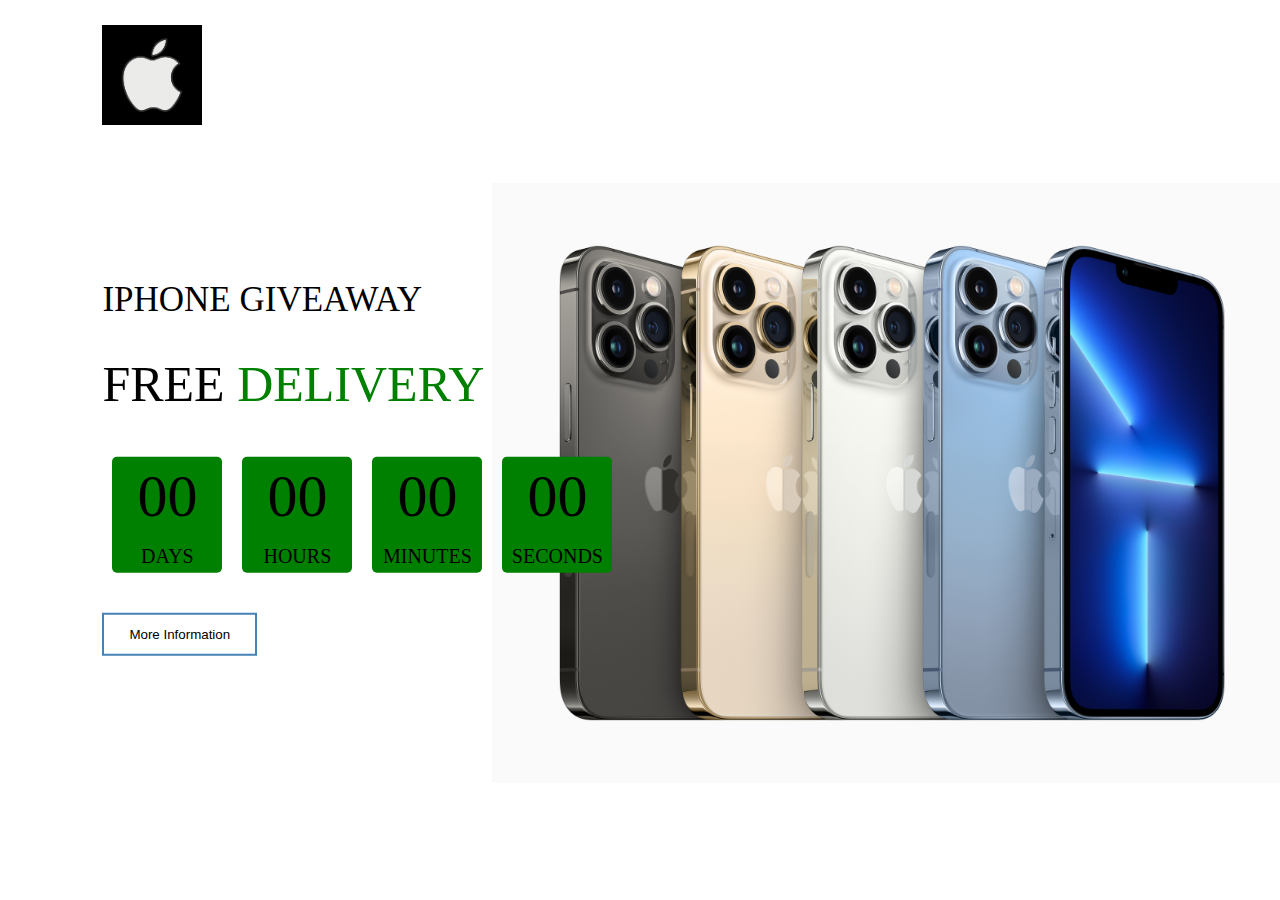
<file: index.html>
<!DOCTYPE html>
<html lang="en"> 
    <head>
        <meta charset="UTF-8">
        <meta name="viewport" content="width=device-width, initial-scale=1.0">
        <title>iphone giveaway</title>
        <link rel="stylesheet" href="anu.css">
    </head>
    <body>
        <div class="container">
            <div>
            </div>
            <div>
                <img src=" download.png"alt="iphone logo" class="logo"/>
                <img src="IPHONE.jpg" alt="iphone" class="phone">
            </div>
            <div class="content">   
             <p>IPHONE GIVEAWAY</p>
            <h1>FREE<span> DELIVERY </span></h1>

              <div class="giveaway-time">
                    <div class="box">
                    <p id="days">00</p>
                    <span>DAYS</span>
                </div>
                <div class="box">
                    <p id="hours">00</p>
                    <span>HOURS</span>
                </div>
                <div class="box">
                    <p id="minutes">00</p>
                    <span>MINUTES</span>
                </div>
                <div class="box">
                    <p id="seconds">00</p>
                    <span>SECONDS</span>
              </div>
            </div>
            <div>
                <button type="button">More Information</button>
            </div>
        </div>

        <script src="anu.js"></script>
    </body>
</html>
</file>
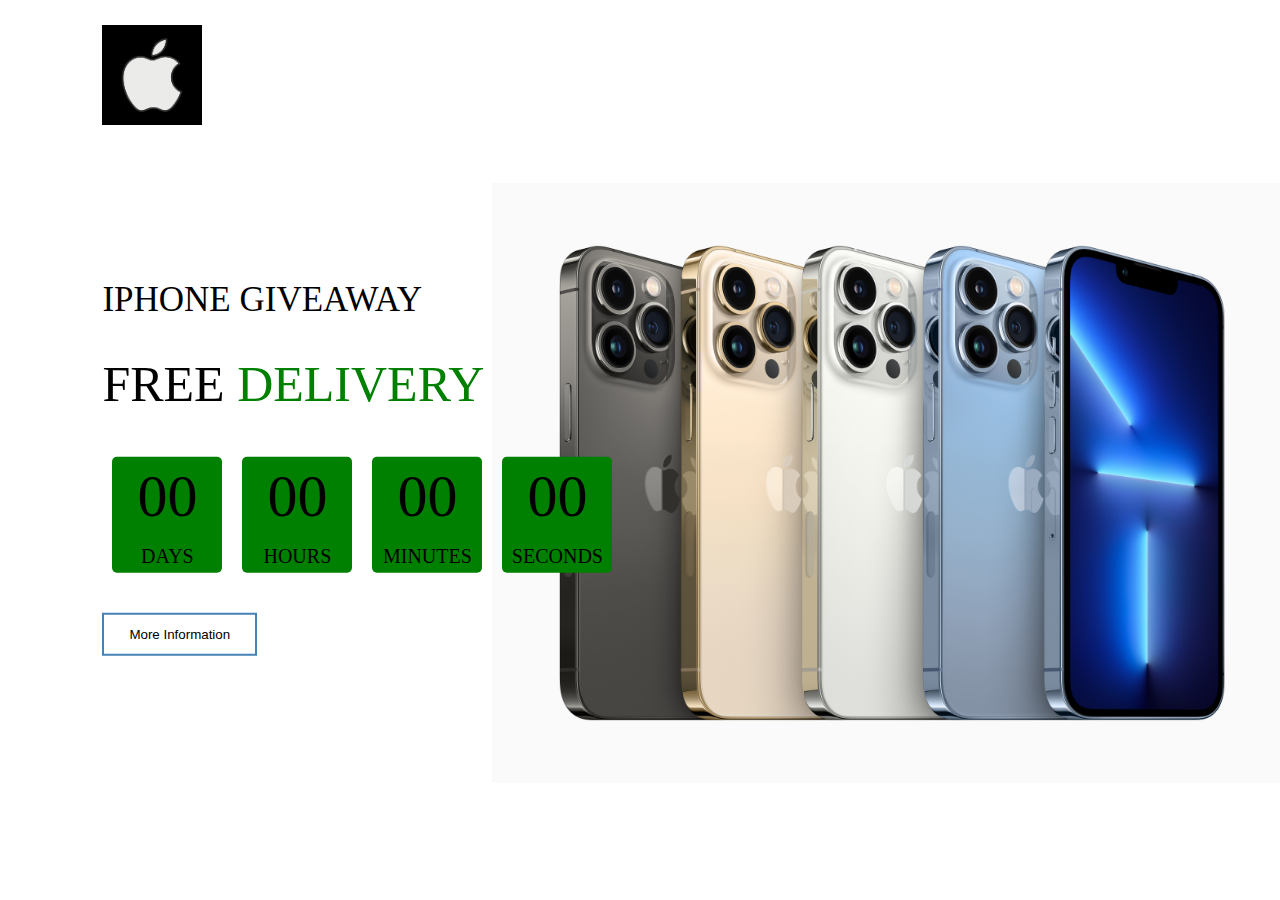
<file: anu.html>
<!DOCTYPE html>
<html lang="en"> 
    <head>
        <meta charset="UTF-8">
        <meta name="viewport" content="width=device-width, initial-scale=1.0">
        <title>iphone giveaway</title>
        <link rel="stylesheet" href="anu.css">
    </head>
    <body>
        <div class="container">
            <div>
            </div>
            <div>
                <img src=" download.png"alt="iphone logo" class="logo"/>
                <img src="IPHONE.jpg" alt="iphone" class="phone">
            </div>
            <div class="content">   
             <p>IPHONE GIVEAWAY</p>
            <h1>FREE<span> DELIVERY </span></h1>

              <div class="giveaway-time">
                    <div class="box">
                    <p id="days">00</p>
                    <span>DAYS</span>
                </div>
                <div class="box">
                    <p id="hours">00</p>
                    <span>HOURS</span>
                </div>
                <div class="box">
                    <p id="minutes">00</p>
                    <span>MINUTES</span>
                </div>
                <div class="box">
                    <p id="seconds">00</p>
                    <span>SECONDS</span>
              </div>
            </div>
            <div>
                <button type="button">More Information</button>
            </div>
        </div>

        <script src="anu.js"></script>
    </body>
</html>
</file>
<file: anu.css>
body {
    margin: 0;
    padding: 0;
    font-family: fantasy;
    box-sizing: border-box;
    width: 100vw;
    height: 100vh ;
}

.container {
    width: 100vw;
    height: 100vh;
    background-color: white;
    padding: 0 8%;
    position: relative;
    display: flex;
}

.logo {
    width: 100px;
    padding: 25px 0;
    cursor: pointer;
}

.content {
    top: 50%;
    position: absolute;
    transform: translateY(-50%);
    color: black;
}

.content p {
    font-size: 35px;
}

.content h1 {
    font-size: 50px;
    font-weight: 500;
}

.content h1 span {
    color: green;
}

.content button {
    background: transparent;
    border: 2px solid steelblue;
    padding: 12px 25px;
    color: black;
    cursor: pointer;
    margin-top: 30px;
    outline: none;
}

.giveaway-time {
    display: flex;
    border: 2px;
}

.giveaway-time div {
    flex-basis: 100px;
}

.giveaway-time div p {
    font-size: 60px;
    margin-bottom: 14px;
}

.phone {
    width: 800px;
    height: 600px;
    position: absolute;
    right: 13%;
    bottom: 13%;
}

.box{
    background-color: green;
    padding: 5px;
    margin: 10px;
    display: flex;
    align-items: center;
    justify-content: center;
    flex-direction: column;
    width: 500px;
    border-radius: 5px;
}

.box span {
    font-size: 20px;
}

.box p {
    margin: 0;
}
@media(max-width :1000px){
    .phone {
        width: 100%;
        height: 350px;
        margin-top: 9cm;
        
    }
}
</file>
